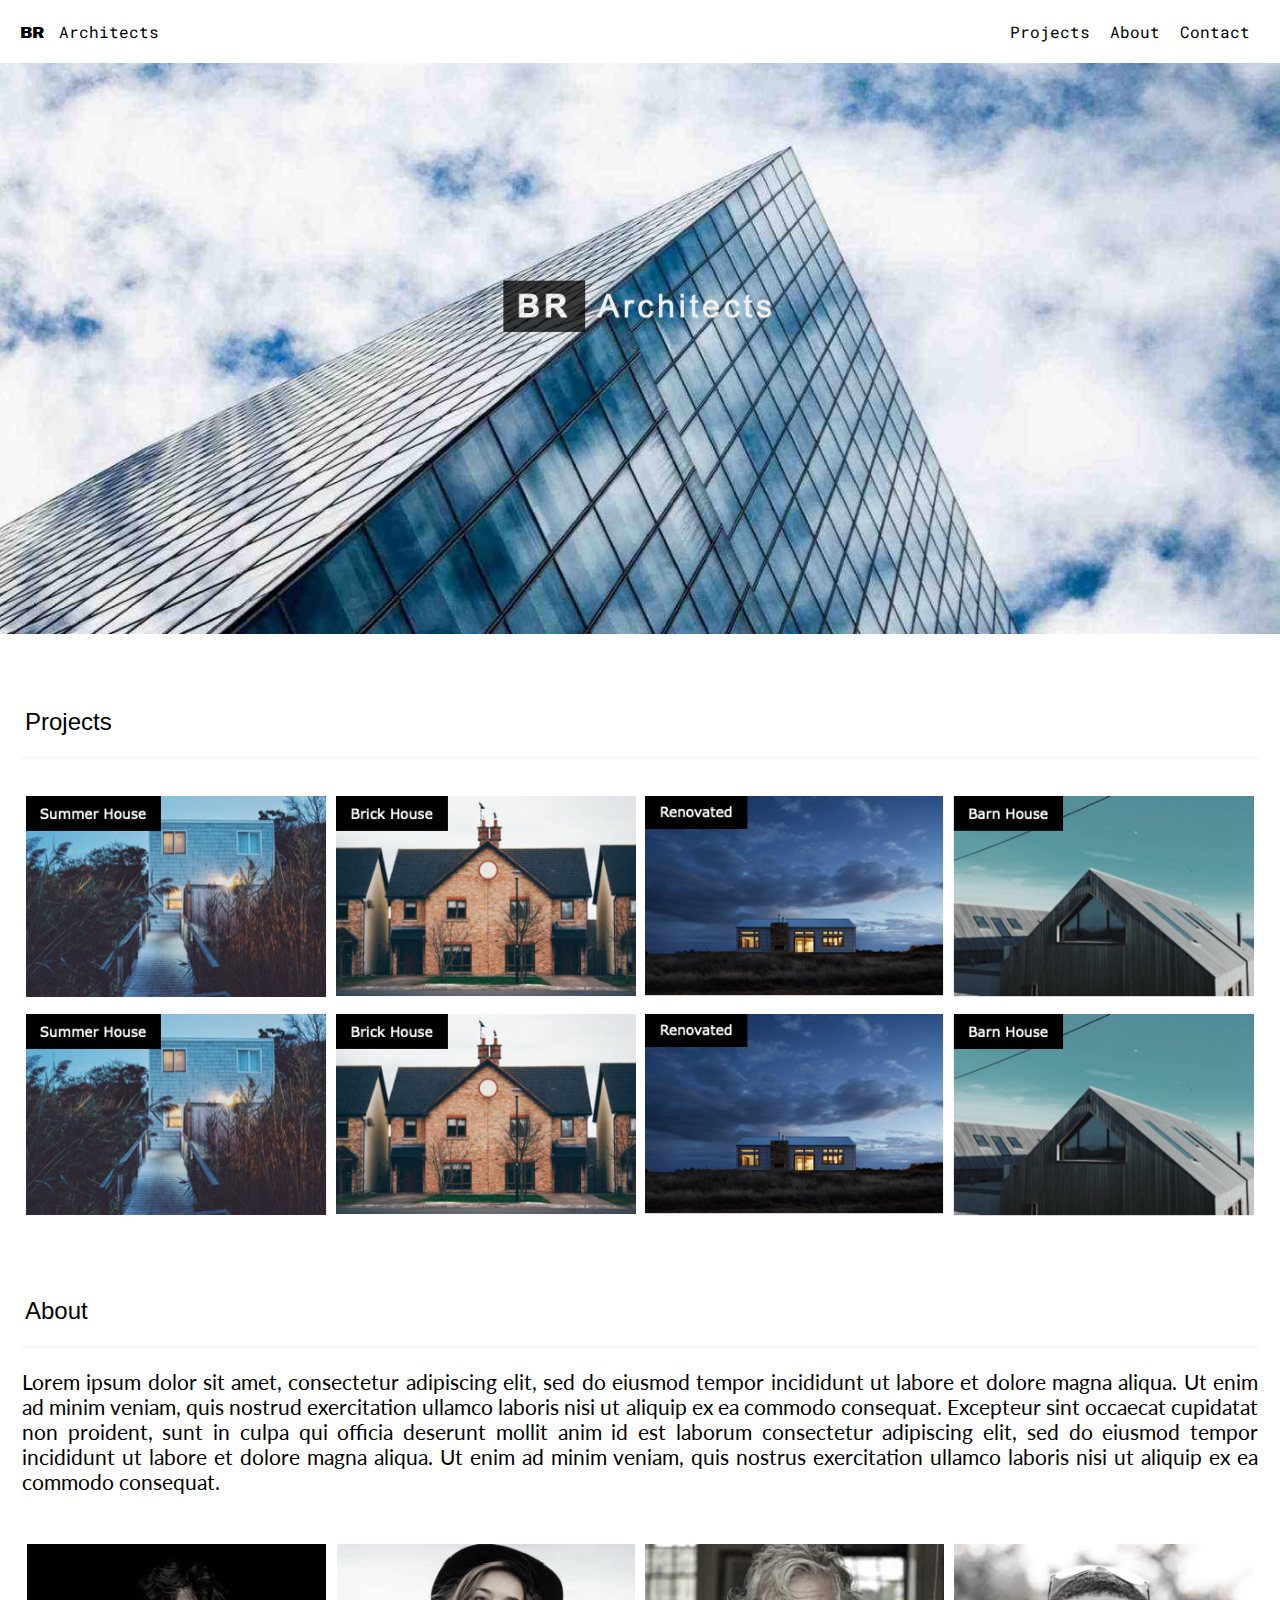
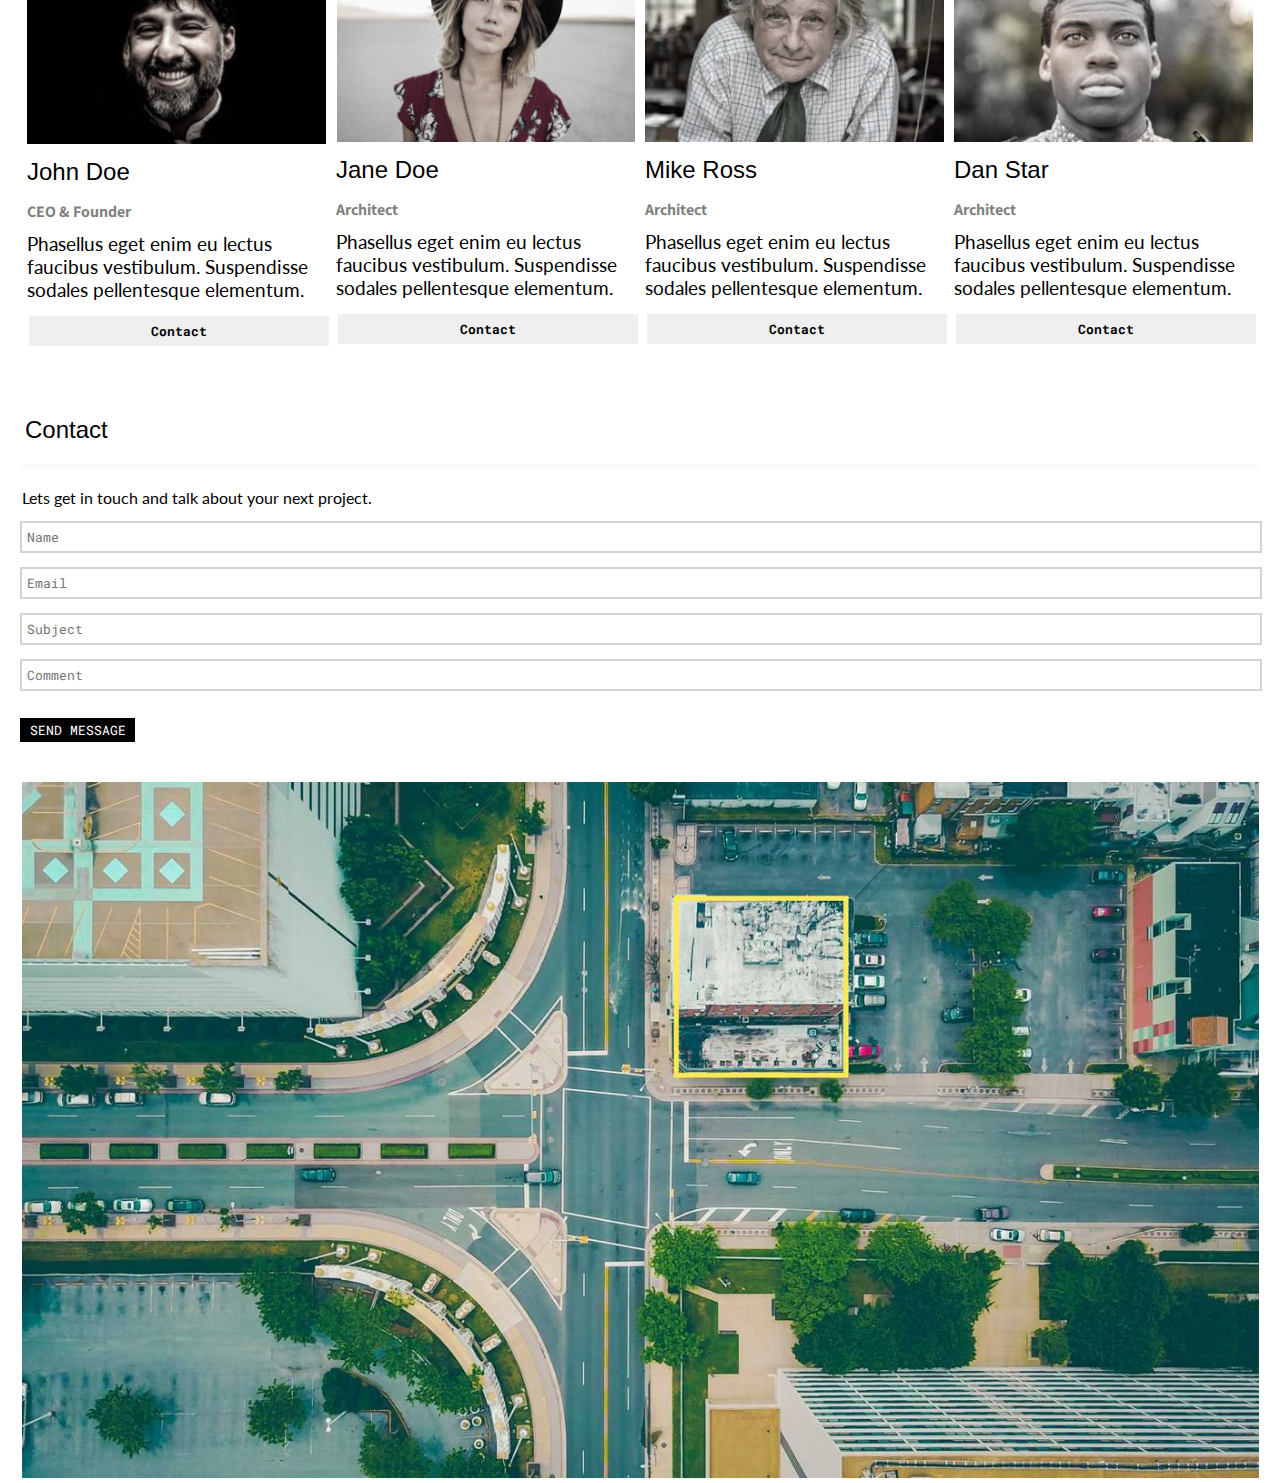
<file: Number 2/recreate page/index.html>
<!DOCTYPE html>
<html lang="en">

<head>
    <meta charset="UTF-8">
    <meta http-equiv="X-UA-Compatible" content="IE=edge">
    <meta name="viewport" content="width=device-width, initial-scale=1.0">
    <title>Recreate Page</title>
    <link rel="stylesheet" href="style.css">
</head>

<body>
    <header>
        <div class="logo">
            <p>BR <span>Architects</span></p>
        </div>
        <div class="nav-bar">
            <ul class="nav-link">
                <li><a class="link" href="#">Projects</a></li>
                <li><a class="link" href="#">About</a></li>
                <li><a class="link" href="#">Contact</a></li>
            </ul>
        </div>
    </header>
    <section class="top">
        <div class="top-image">
            <img src="top.png" alt="">
        </div>
    </section>
    <section class="mid">
        <div class="content-title">
            <h2>Projects</h2>
        </div>
        <hr class="content-line">
        </hr>
        <div class="portofolio">
            <div class="row">
                <div class="column">
                    <img src="house1.png" alt="">
                </div>
                <div class="column">
                    <img src="house2.png" alt="">
                </div>
                <div class="column">
                    <img src="house3.png" alt="">
                </div>
                <div class="column">
                    <img src="house4.png" alt="">
                </div>
            </div>
            <div class="row 2">
                <div class="column">
                    <img src="house1.png" alt="">
                </div>
                <div class="column">
                    <img src="house2.png" alt="">
                </div>
                <div class="column">
                    <img src="house3.png" alt="">
                </div>
                <div class="column">
                    <img src="house4.png" alt="">
                </div>
            </div>
        </div>
    </section>
    <section class="below-mid">
        <div class="content-title">
            <h2>About</h2>
        </div>
        <hr class="content-line">
        </hr>
        <p>Lorem ipsum dolor sit amet, consectetur adipiscing elit, sed do eiusmod tempor incididunt ut labore et dolore magna aliqua. Ut enim ad minim veniam, quis nostrud exercitation ullamco laboris nisi ut aliquip ex ea commodo consequat. Excepteur sint
            occaecat cupidatat non proident, sunt in culpa qui officia deserunt mollit anim id est laborum consectetur adipiscing elit, sed do eiusmod tempor incididunt ut labore et dolore magna aliqua. Ut enim ad minim veniam, quis nostrus exercitation
            ullamco laboris nisi ut aliquip ex ea commodo consequat.</p>
    </section>
    <section class="team">
        <div class="row">
            <div class="johndoe">
                <img src="johndoe.png" alt="">
                <h2>John Doe</h2>
                <h3>CEO & Founder</h3>
                <p>Phasellus eget enim eu lectus faucibus vestibulum. Suspendisse sodales pellentesque elementum.</p>
                <div class="Contact">
                    <input type="submit" value="Contact" id="Contact">
                </div>
            </div>
            <div class="janedoe">
                <img src="janedoe.png" alt="">
                <h2>Jane Doe</h2>
                <h3>Architect</h3>
                <p>Phasellus eget enim eu lectus faucibus vestibulum. Suspendisse sodales pellentesque elementum.</p>
                <div class="Contact">
                    <input type="submit" value="Contact" id="Contact">
                </div>
            </div>
            <div class="mikeross">
                <img src="miikeross.png" alt="">
                <h2>Mike Ross</h2>
                <h3>Architect</h3>
                <p>Phasellus eget enim eu lectus faucibus vestibulum. Suspendisse sodales pellentesque elementum.</p>
                <div class="Contact">
                    <input type="submit" value="Contact" id="Contact">
                </div>
            </div>
            <div class="danstar">
                <img src="danstar.png" alt="">
                <h2>Dan Star</h2>
                <h3>Architect</h3>
                <p>Phasellus eget enim eu lectus faucibus vestibulum. Suspendisse sodales pellentesque elementum.</p>
                <div class="Contact">
                    <input type="submit" value="Contact" id="Contact">
                </div>
            </div>
        </div>

    </section>
    <section class="contact">
        <div class="content-title">
            <h2>Contact</h2>
        </div>
        <hr class="content-line">
        </hr>
        <p>Lets get in touch and talk about your next project.</p>
        <div class="input">
            <input type="text" name="name" id="name" required placeholder="Name">
        </div>
        <div class="input">
            <input type="email" name="email" id="email" required placeholder="Email">
        </div>
        <div class="input">
            <input type="text" name="subject" id="subject" required placeholder="Subject">
        </div>
        <div class="input">
            <input type="text" name="comment" id="comment" required placeholder="Comment">
        </div>
        <div class="send">
            <input type="submit" value="SEND MESSAGE" id="send">
        </div>
    </section>
    <section class="location">
        <img src="location.png" alt="">
    </section>
    <section class="shape">
        <div class="red">
        </div>
        <div class="green">
        </div>

    </section>
</body>

</html>
</file>
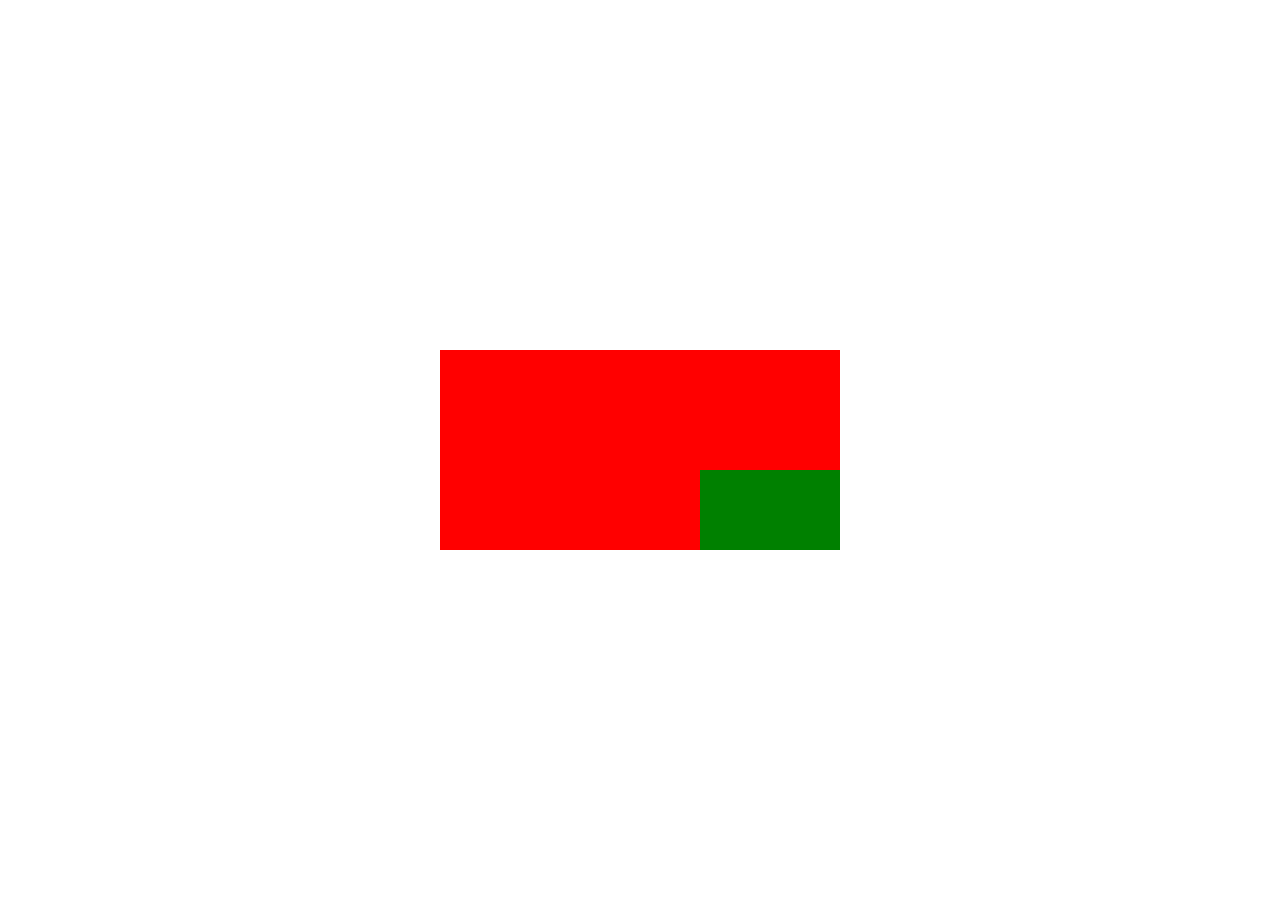
<file: Number 2/task css/index.html>
<!DOCTYPE html>
<html lang="en">

<head>
    <meta charset="UTF-8">
    <meta http-equiv="X-UA-Compatible" content="IE=edge">
    <meta name="viewport" content="width=device-width, initial-scale=1.0">
    <title>Task CSS</title>
    <link rel="stylesheet" href="style.css">
</head>

<body>
    <div class="container">
        <div class="shape">
            <div class="red-shape">
                <div class="green-shape"></div>
            </div>
        </div>
    </div>

</body>

</html>
</file>
<file: Number 2/recreate page/style.css>
@import url('https://fonts.googleapis.com/css2?family=Roboto+Mono&display=swap');
@import url('https://fonts.googleapis.com/css2?family=Archivo+Black&display=swap');
@import url('https://fonts.googleapis.com/css2?family=Assistant&display=swap');
@import url('https://fonts.googleapis.com/css2?family=Lato&display=swap');
* {
    padding: 0;
    margin: 0;
    box-sizing: border-box;
    font-family: 'Roboto Mono', monospace;
}

header {
    display: flex;
    min-height: 7vh;
    width: 100%;
    margin: auto;
    align-items: center;
    justify-content: space-around;
    position: fixed;
    background: white;
}

.logo {
    flex: 4;
    margin-left: 20px;
}

.nav-bar {
    flex: 1;
    margin-right: 20px;
}

.nav-link {
    display: flex;
    justify-content: space-around;
    list-style: none;
}

.nav-link li {
    margin: 0px 10px 0px 10px;
}

.link {
    text-decoration: none;
    color: black;
}

p {
    font-family: 'Archivo Black', sans-serif;
}

h2 {
    font-family: Arial, Helvetica, sans-serif;
    font-weight: 400;
}

span {
    font-weight: 400;
    margin-left: 10px;
}

.top .top-image img {
    width: 100%;
}

.mid .content-line {
    margin: auto;
    margin-bottom: 30px;
    width: 96.5%;
    border: 2px solid #F9F9F9;
}

.mid .content-title h2 {
    margin: 70px 0px 20px 25px;
}

.mid .portofolio img {
    width: 100%;
    padding: 6px 4px 6px 4px;
}

.mid .portofolio {
    padding: 0px 22px 0px 22px;
}

.mid .portofolio .row {
    display: flex;
    flex-direction: row;
}

.below-mid .content-line,
.contact .content-line {
    margin: auto;
    margin-bottom: 20px;
    width: 96.5%;
    border: 2px solid #F9F9F9;
}

.below-mid .content-title h2,
.contact .content-title h2 {
    margin: 70px 0px 20px 25px;
    font-weight: 400;
}

.below-mid p {
    padding: 0px 22px 0px 22px;
    text-align: justify;
    font-family: 'Lato', sans-serif;
    font-size: 1.3rem;
    margin-bottom: 50px;
}

.team .row {
    display: flex;
    padding: 0px 22px 0px 22px;
}

.johndoe img,
.janedoe img,
.mikeross img,
.danstar img {
    width: 100%;
    padding: 0px 5px 0px 5px;
}

.johndoe h2,
.janedoe h2,
.mikeross h2,
.danstar h2 {
    padding: 0px 5px 0px 5px;
    margin: 10px 0px 15px 0px;
}

.johndoe h3,
.janedoe h3,
.mikeross h3,
.danstar h3 {
    font-family: 'Assistant', sans-serif;
    padding: 0px 5px 0px 5px;
    margin-bottom: 10px;
    font-size: 1rem;
    color: gray;
}

.johndoe p,
.janedoe p,
.mikeross p,
.danstar p {
    font-family: 'Lato', sans-serif;
    font-size: 1.2rem;
    padding: 0px 5px 0px 5px;
    margin-bottom: 15px;
}

.johndoe .Contact input,
.janedoe .Contact input,
.mikeross .Contact input,
.danstar .Contact input {
    margin-left: 7px;
    border: none;
    width: 97%;
    height: 30px;
    cursor: pointer;
    font-weight: 700;
}

.contact p {
    padding: 0px 22px 0px 22px;
    text-align: justify;
    font-family: 'Lato', sans-serif;
    font-size: 1rem;
    margin-bottom: 7px;
}

.contact .input input {
    width: 97%;
    transition: all 0.3 ease;
    padding: 5px 5px;
    margin: 7px 20px;
    border: 2px solid lightgray;
}

.send input {
    margin: 20px 20px;
    width: 9%;
    padding: 3px 0px;
    background: black;
    color: white;
    border: none;
}

.location img {
    margin-top: 20px;
    padding: 0px 21px 0px 21px;
    width: 100%;
}

@media screen and (max-width:1024px) {
    .content-title,
    .contact p {
        text-align: center;
        align-items: center;
    }
    .team .row {
        display: flex;
        flex-direction: column;
        align-items: center;
        text-align: center;
    }
    .johndoe .Contact input,
    .janedoe .Contact input,
    .mikeross .Contact input {
        margin-bottom: 20px;
    }
    .johndoe img,
    .janedoe img,
    .mikeross img,
    .danstar img {
        width: 70%;
    }
    .contact .input input,
    .send input {
        width: 95%;
    }
    .mid .portofolio .row {
        display: flex;
        flex-direction: column;
        width: 70%;
        margin: auto;
    }
}
</file>
<file: Number 2/task css/style.css>
* {
    padding: 0;
    margin: 0;
}

.red-shape {
    width: 400px;
    height: 200px;
    background-color: red;
    position: absolute;
    top: 50%;
    left: 50%;
    transform: translate(-50%, -50%);
}

.green-shape {
    width: 140px;
    height: 80px;
    background-color: green;
    position: absolute;
    bottom: 0;
    right: 0;
}
</file>
